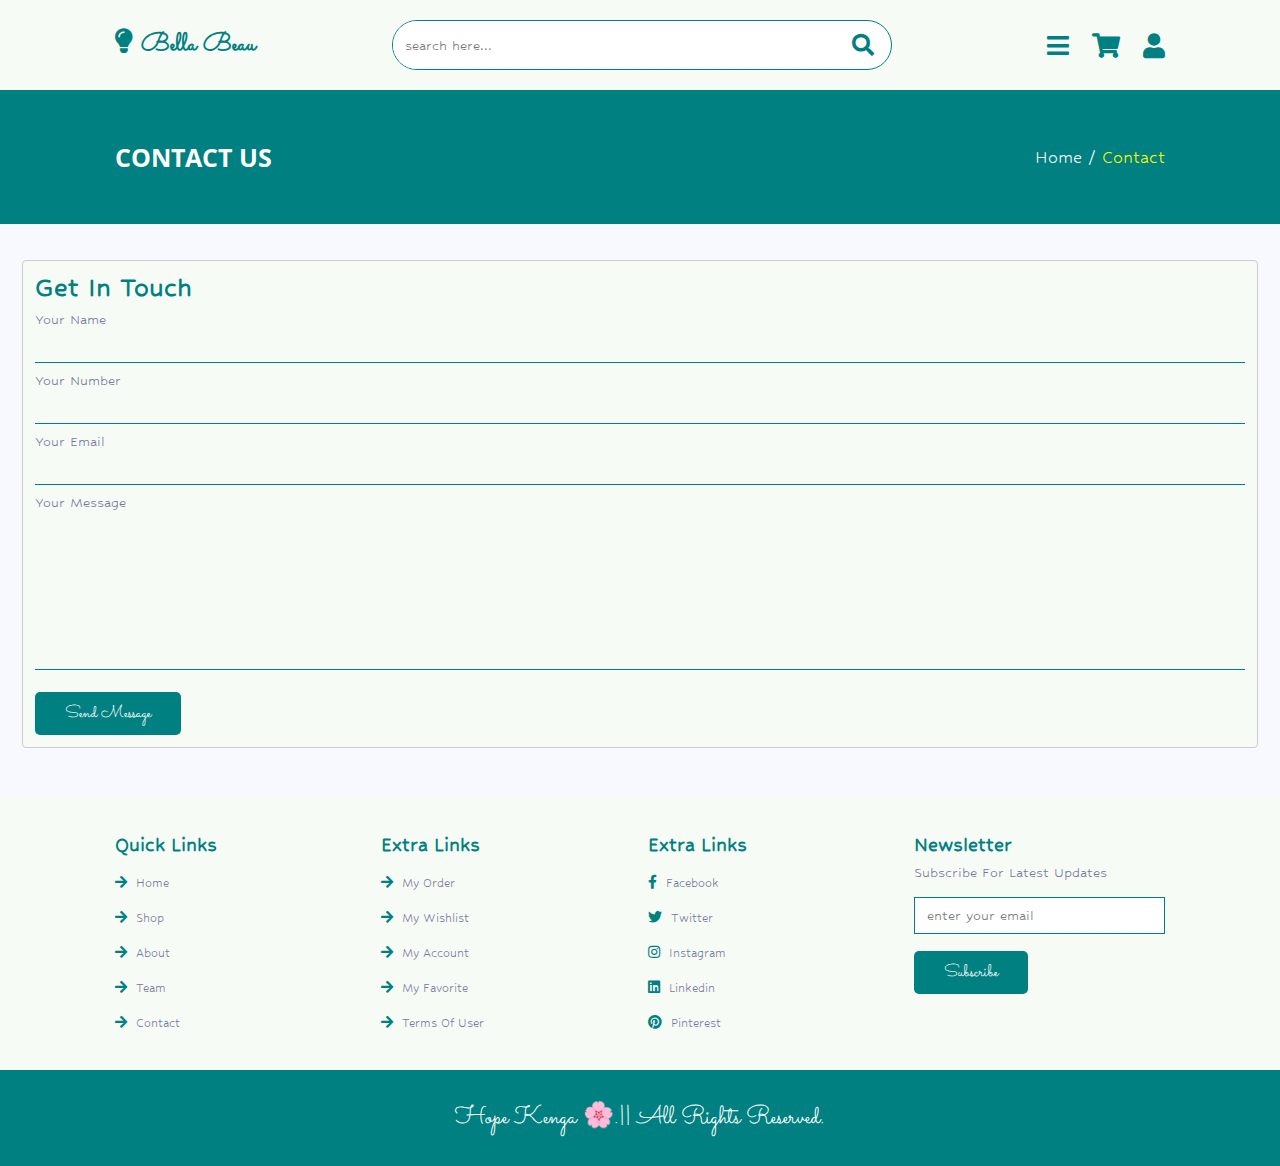
<file: contact.html>
<!DOCTYPE html>
<html lang="en">

<head>
    <meta charset="UTF-8">
    <meta http-equiv="X-UA-Compatible" content="IE=edge">
    <meta name="viewport" content="width=device-width, initial-scale=1.0">
    <title>Contact</title>
    <!-- font awesome cdn link  -->
    <link rel="stylesheet" href="https://cdnjs.cloudflare.com/ajax/libs/font-awesome/5.15.4/css/all.min.css">

    <!-- custom css file link  -->
    <link rel="stylesheet" href="css/style.css">
</head>

<body>
    <!-- header section starts  -->

    <header class="header">

        <a href="index.html" class="logo"> <i class="fas fa-lightbulb"></i> Bella Beau </a>

        <form action="" class="search-form">
            <input type="search" placeholder="search here..." id="search-box">
            <label for="search-box" class="fas fa-search"></label>
        </form>

        <div class="icons">
            <div id="menu-btn" class="fas fa-bars"></div>
            <div id="search-btn" class="fas fa-search"></div>
            <div id="cart-btn" class="fas fa-shopping-cart"></div>
            <div id="login-btn" class="fas fa-user"></div>
        </div>

    </header>

    <!-- header section ends  -->

    <!-- closer btn  -->

    <div id="closer" class="fas fa-times"></div>

    <!-- navbar  -->

    <nav class="navbar">
        <a href="index.html">home</a>
        <a href="shop.html">shop</a>
        <a href="about.html">about</a>
        <a href="team.html">team</a>

        <a href="contact.html">contact</a>
    </nav>

    <!-- shopping cart  -->

    <div class="shopping-cart">

        <div class="box">
            <i class="fas fa-times"></i>
            <img src="./images/cart1.jpg" alt="">
            <div class="content">
                <h3>morden bella beau</h3>
                <span class="quantity"> 1 </span>
                <span class="multiply"> x </span>
                <span class="price"> $140.00 </span>
            </div>
        </div>

        <div class="box">
            <i class="fas fa-times"></i>
            <img src="./images/cart2.jpg" alt="">
            <div class="content">
                <h3>morden bella beau</h3>
                <span class="quantity"> 1 </span>
                <span class="multiply"> x </span>
                <span class="price"> $140.00 </span>
            </div>
        </div>

        <div class="box">
            <i class="fas fa-times"></i>
            <img src="./images/cart3.jpg" alt="">
            <div class="content">
                <h3>morden bella beau</h3>
                <span class="quantity"> 1 </span>
                <span class="multiply"> x </span>
                <span class="price"> $140.00 </span>
            </div>
        </div>

        <div class="box">
            <i class="fas fa-times"></i>
            <img src="./images/cart4.png" alt="">
            <div class="content">
                <h3>morden bella beau</h3>
                <span class="quantity"> 1 </span>
                <span class="multiply"> x </span>
                <span class="price"> $140.00 </span>
            </div>
        </div>

        <h3 class="total"> total : <span>$560.00</span> </h3>

        <a href="#" class="btn">checkout cart</a>

    </div>

    <!-- login form  -->

    <div class="login-form">

        <form action="">
            <h3>login form</h3>
            <input type="email" placeholder="enter your email" class="box">
            <input type="password" placeholder="enter your password" class="box">
            <div class="remember">
                <input type="checkbox" name="" id="remember-me">
                <label for="remember-me">remember me</label>
            </div>
            <input type="submit" value="login now" class="btn">
            <p>forget password? <a href="#">click here</a></p>
            <p>don't have an account? <a href="#">create now</a></p>
        </form>

    </div>

    <section class="heading">
        <h3>contact us</h3>
        <p> <a href="index.html">home</a> / <span>contact</span> </p>
    </section>

    <div class="contact">

        <form action="">
            <h3>get in touch</h3>
            <span>your name</span>
            <input type="text" class="box">
            <span>your number</span>
            <input type="number" class="box">
            <span>your email</span>
            <input type="email" class="box">
            <span>your message</span>
            <textarea class="box" name="" id="" cols="30" rows="10"></textarea>
            <input type="submit" value="send message" class="btn">
        </form>


    </div>



















    <!-- footer section  -->

    <section class="footer">

        <div class="box-container">

            <div class="box">
                <h3>quick links</h3>
                <a href="home.html"> <i class="fas fa-arrow-right"></i> home</a>
                <a href="shop.html"> <i class="fas fa-arrow-right"></i> shop</a>
                <a href="about.html"> <i class="fas fa-arrow-right"></i> about</a>
                <a href="team.html"> <i class="fas fa-arrow-right"></i> team</a>

                <a href="contact.html"> <i class="fas fa-arrow-right"></i> contact</a>
            </div>

            <div class="box">
                <h3>extra links</h3>
                <a href="#"> <i class="fas fa-arrow-right"></i> my order</a>
                <a href="#"> <i class="fas fa-arrow-right"></i> my wishlist</a>
                <a href="#"> <i class="fas fa-arrow-right"></i> my account</a>
                <a href="#"> <i class="fas fa-arrow-right"></i> my favorite</a>
                <a href="#"> <i class="fas fa-arrow-right"></i> terms of user</a>
            </div>

            <div class="box">
                <h3>extra links</h3>
                <a href="#"> <i class="fab fa-facebook-f"></i> facebook</a>
                <a href="#"> <i class="fab fa-twitter"></i> twitter</a>
                <a href="#"> <i class="fab fa-instagram"></i> instagram</a>
                <a href="#"> <i class="fab fa-linkedin"></i> linkedin</a>
                <a href="#"> <i class="fab fa-pinterest"></i> pinterest</a>
            </div>

            <div class="box">
                <h3>newsletter</h3>
                <p>subscribe for latest updates</p>
                <form action="">
                    <input type="email" name="" placeholder="enter your email" id="">
                    <input type="submit" value="subscribe" class="btn">
                </form>
            </div>

        </div>

    </section>

    <section class="credit">
        Hope Kenga 🌸.|| All rights reserved.
    </section>

    <!-- custom js file link  -->
    <script src="js/script.js"></script>
</body>

</html>
</file>
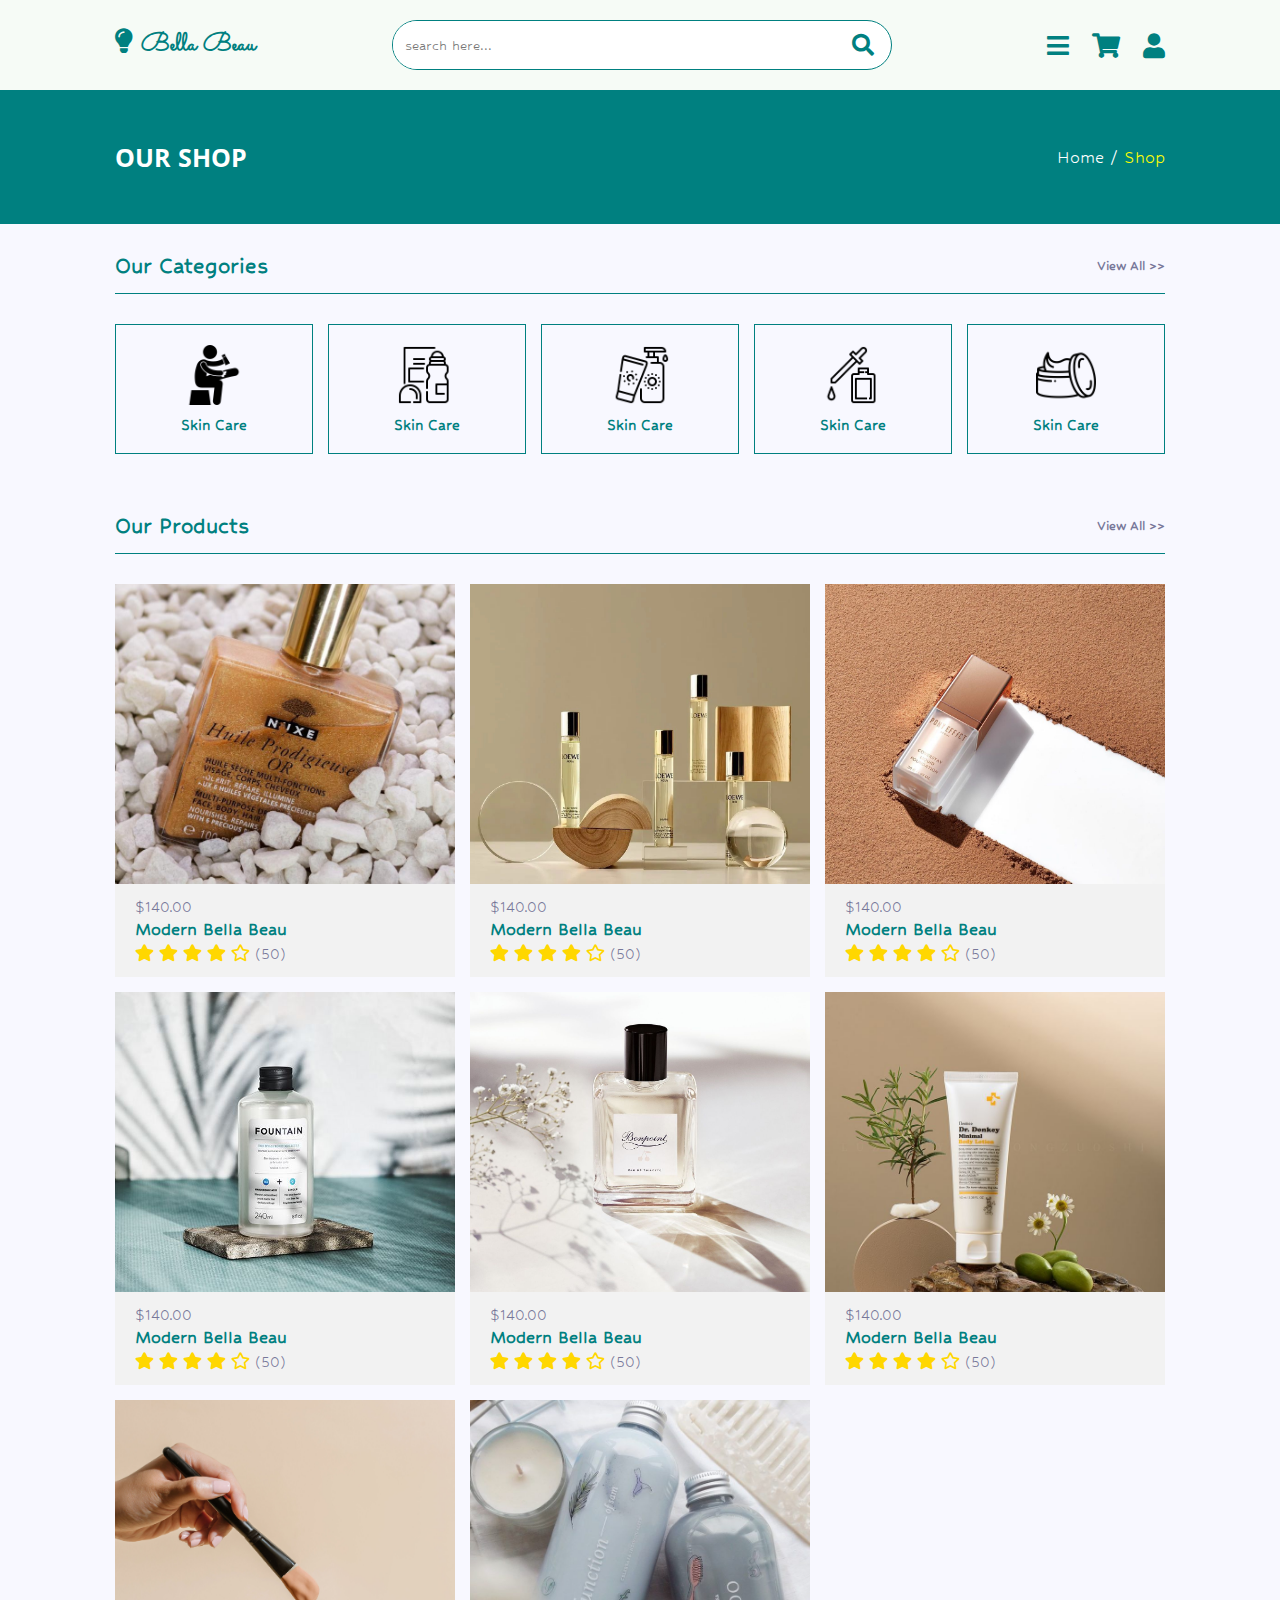
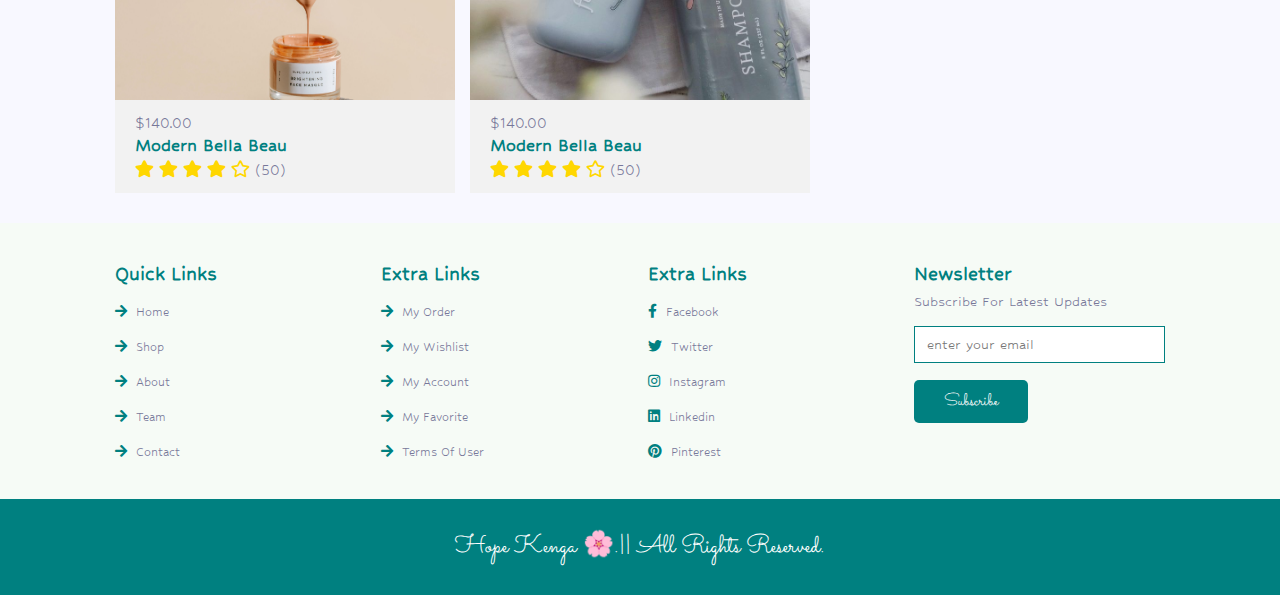
<file: shop.html>
<!DOCTYPE html>
<html lang="en">

<head>
    <meta charset="UTF-8">
    <meta http-equiv="X-UA-Compatible" content="IE=edge">
    <meta name="viewport" content="width=device-width, initial-scale=1.0">
    <title>shop</title>

    <!-- font awesome cdn link  -->
    <link rel="stylesheet" href="https://cdnjs.cloudflare.com/ajax/libs/font-awesome/5.15.4/css/all.min.css">

    <!-- custom css file link  -->
    <link rel="stylesheet" href="css/style.css">

</head>

<body>

    <!-- header section starts  -->

    <header class="header">

        <a href="index.html" class="logo"> <i class="fas fa-lightbulb"></i> Bella Beau </a>

        <form action="" class="search-form">
            <input type="search" placeholder="search here..." id="search-box">
            <label for="search-box" class="fas fa-search"></label>
        </form>

        <div class="icons">
            <div id="menu-btn" class="fas fa-bars"></div>
            <div id="search-btn" class="fas fa-search"></div>
            <div id="cart-btn" class="fas fa-shopping-cart"></div>
            <div id="login-btn" class="fas fa-user"></div>
        </div>

    </header>

    <!-- header section ends  -->

    <!-- closer btn  -->

    <div id="closer" class="fas fa-times"></div>

    <!-- navbar  -->

    <nav class="navbar">
        <a href="index.html">home</a>
        <a href="shop.html">shop</a>
        <a href="about.html">about</a>
        <a href="team.html">team</a>

        <a href="contact.html">contact</a>
    </nav>

    <!-- shopping cart  -->

    <div class="shopping-cart">

        <div class="box">
            <i class="fas fa-times"></i>
            <img src="./images/cart1.jpg" alt="">
            <div class="content">
                <h3>morden bella beau</h3>
                <span class="quantity"> 1 </span>
                <span class="multiply"> x </span>
                <span class="price"> $140.00 </span>
            </div>
        </div>

        <div class="box">
            <i class="fas fa-times"></i>
            <img src="./images/cart2.jpg
        " alt="">
            <div class="content">
                <h3>morden bella beau</h3>
                <span class="quantity"> 1 </span>
                <span class="multiply"> x </span>
                <span class="price"> $140.00 </span>
            </div>
        </div>

        <div class="box">
            <i class="fas fa-times"></i>
            <img src="./images/cart3.jpg" alt="">
            <div class="content">
                <h3>morden bella beau</h3>
                <span class="quantity"> 1 </span>
                <span class="multiply"> x </span>
                <span class="price"> $140.00 </span>
            </div>
        </div>

        <div class="box">
            <i class="fas fa-times"></i>
            <img src="./images/cart4.png" alt="">
            <div class="content">
                <h3>morden bella beau</h3>
                <span class="quantity"> 1 </span>
                <span class="multiply"> x </span>
                <span class="price"> $140.00 </span>
            </div>
        </div>

        <h3 class="total"> total : <span>$560.00</span> </h3>

        <a href="#" class="btn">checkout cart</a>

    </div>

    <!-- login form  -->

    <div class="login-form">

        <form action="">
            <h3>login form</h3>
            <input type="email" placeholder="enter your email" class="box">
            <input type="password" placeholder="enter your password" class="box">
            <div class="remember">
                <input type="checkbox" name="" id="remember-me">
                <label for="remember-me">remember me</label>
            </div>
            <input type="submit" value="login now" class="btn">
            <p>forget password? <a href="#">click here</a></p>
            <p>don't have an account? <a href="#">create now</a></p>
        </form>

    </div>

    <section class="heading">
        <h3>our shop</h3>
        <p> <a href="index.html">home</a> / <span>shop</span> </p>
    </section>

    <section class="category">

        <h1 class="title"> <span>our categories</span> <a href="#">view all >></a> </h1>

        <div class="box-container">

            <a href="#" class="box">
                <img src="./images/icon1.png" alt="">
                <h3>skin care</h3>
            </a>

            <a href="#" class="box">
                <img src="./images/icon2.png" alt="">
                <h3>Skin care</h3>
            </a>

            <a href="#" class="box">
                <img src="./images/icon3.png" alt="">
                <h3>skin care</h3>
            </a>

            <a href="#" class="box">
                <img src="./images/icon4.png" alt="">
                <h3>skin care</h3>
            </a>

            <a href="#" class="box">
                <img src="./images/icon5.png" alt="">
                <h3>skin care</h3>
            </a>

        </div>

    </section>

    <section class="products">

        <h1 class="title"> <span>our products</span> <a href="#">view all >></a> </h1>

        <div class="box-container">

            <div class="box">
                <div class="icons">
                    <a href="#" class="fas fa-shopping-cart"></a>
                    <a href="#" class="fas fa-heart"></a>
                    <a href="#" class="fas fa-eye"></a>
                </div>
                <div class="image">
                    <img src="./images/product1.jpg" alt="">
                </div>
                <div class="content">
                    <div class="price">$140.00</div>
                    <h3>modern bella beau</h3>
                    <div class="stars">
                        <i class="fas fa-star"></i>
                        <i class="fas fa-star"></i>
                        <i class="fas fa-star"></i>
                        <i class="fas fa-star"></i>
                        <i class="far fa-star"></i>
                        <span> (50) </span>
                    </div>
                </div>
            </div>

            <div class="box">
                <div class="icons">
                    <a href="#" class="fas fa-shopping-cart"></a>
                    <a href="#" class="fas fa-heart"></a>
                    <a href="#" class="fas fa-eye"></a>
                </div>
                <div class="image">
                    <img src="./images/product2.jpg" alt="">
                </div>
                <div class="content">
                    <div class="price">$140.00</div>
                    <h3>modern bella beau</h3>
                    <div class="stars">
                        <i class="fas fa-star"></i>
                        <i class="fas fa-star"></i>
                        <i class="fas fa-star"></i>
                        <i class="fas fa-star"></i>
                        <i class="far fa-star"></i>
                        <span> (50) </span>
                    </div>
                </div>
            </div>

            <div class="box">
                <div class="icons">
                    <a href="#" class="fas fa-shopping-cart"></a>
                    <a href="#" class="fas fa-heart"></a>
                    <a href="#" class="fas fa-eye"></a>
                </div>
                <div class="image">
                    <img src="./images/product3.jpg" alt="">
                </div>
                <div class="content">
                    <div class="price">$140.00</div>
                    <h3>modern bella beau</h3>
                    <div class="stars">
                        <i class="fas fa-star"></i>
                        <i class="fas fa-star"></i>
                        <i class="fas fa-star"></i>
                        <i class="fas fa-star"></i>
                        <i class="far fa-star"></i>
                        <span> (50) </span>
                    </div>
                </div>
            </div>

            <div class="box">
                <div class="icons">
                    <a href="#" class="fas fa-shopping-cart"></a>
                    <a href="#" class="fas fa-heart"></a>
                    <a href="#" class="fas fa-eye"></a>
                </div>
                <div class="image">
                    <img src="./images/product4.jpg" alt="">
                </div>
                <div class="content">
                    <div class="price">$140.00</div>
                    <h3>modern bella beau</h3>
                    <div class="stars">
                        <i class="fas fa-star"></i>
                        <i class="fas fa-star"></i>
                        <i class="fas fa-star"></i>
                        <i class="fas fa-star"></i>
                        <i class="far fa-star"></i>
                        <span> (50) </span>
                    </div>
                </div>
            </div>

            <div class="box">
                <div class="icons">
                    <a href="#" class="fas fa-shopping-cart"></a>
                    <a href="#" class="fas fa-heart"></a>
                    <a href="#" class="fas fa-eye"></a>
                </div>
                <div class="image">
                    <img src="./images/product 5.jpg" alt="">
                </div>
                <div class="content">
                    <div class="price">$140.00</div>
                    <h3>modern bella beau</h3>
                    <div class="stars">
                        <i class="fas fa-star"></i>
                        <i class="fas fa-star"></i>
                        <i class="fas fa-star"></i>
                        <i class="fas fa-star"></i>
                        <i class="far fa-star"></i>
                        <span> (50) </span>
                    </div>
                </div>
            </div>

            <div class="box">
                <div class="icons">
                    <a href="#" class="fas fa-shopping-cart"></a>
                    <a href="#" class="fas fa-heart"></a>
                    <a href="#" class="fas fa-eye"></a>
                </div>
                <div class="image">
                    <img src="./images/product6.jpg" alt="">
                </div>
                <div class="content">
                    <div class="price">$140.00</div>
                    <h3>modern bella beau</h3>
                    <div class="stars">
                        <i class="fas fa-star"></i>
                        <i class="fas fa-star"></i>
                        <i class="fas fa-star"></i>
                        <i class="fas fa-star"></i>
                        <i class="far fa-star"></i>
                        <span> (50) </span>
                    </div>
                </div>
            </div>

            <div class="box">
                <div class="icons">
                    <a href="#" class="fas fa-shopping-cart"></a>
                    <a href="#" class="fas fa-heart"></a>
                    <a href="#" class="fas fa-eye"></a>
                </div>
                <div class="image">
                    <img src="./images/product 7.jpg" alt="">
                </div>
                <div class="content">
                    <div class="price">$140.00</div>
                    <h3>modern bella beau</h3>
                    <div class="stars">
                        <i class="fas fa-star"></i>
                        <i class="fas fa-star"></i>
                        <i class="fas fa-star"></i>
                        <i class="fas fa-star"></i>
                        <i class="far fa-star"></i>
                        <span> (50) </span>
                    </div>
                </div>
            </div>

            <div class="box">
                <div class="icons">
                    <a href="#" class="fas fa-shopping-cart"></a>
                    <a href="#" class="fas fa-heart"></a>
                    <a href="#" class="fas fa-eye"></a>
                </div>
                <div class="image">
                    <img src="./images/product8.jpg" alt="">
                </div>
                <div class="content">
                    <div class="price">$140.00</div>
                    <h3>modern bella beau</h3>
                    <div class="stars">
                        <i class="fas fa-star"></i>
                        <i class="fas fa-star"></i>
                        <i class="fas fa-star"></i>
                        <i class="fas fa-star"></i>
                        <i class="far fa-star"></i>
                        <span> (50) </span>
                    </div>
                </div>
            </div>

        </div>

    </section>




















    <!-- footer section  -->

    <section class="footer">

        <div class="box-container">

            <div class="box">
                <h3>quick links</h3>
                <a href="index.html"> <i class="fas fa-arrow-right"></i> home</a>
                <a href="shop.html"> <i class="fas fa-arrow-right"></i> shop</a>
                <a href="about.html"> <i class="fas fa-arrow-right"></i> about</a>
                <a href="team.html"> <i class="fas fa-arrow-right"></i> team</a>

                <a href="contact.html"> <i class="fas fa-arrow-right"></i> contact</a>
            </div>

            <div class="box">
                <h3>extra links</h3>
                <a href="#"> <i class="fas fa-arrow-right"></i> my order</a>
                <a href="#"> <i class="fas fa-arrow-right"></i> my wishlist</a>
                <a href="#"> <i class="fas fa-arrow-right"></i> my account</a>
                <a href="#"> <i class="fas fa-arrow-right"></i> my favorite</a>
                <a href="#"> <i class="fas fa-arrow-right"></i> terms of user</a>
            </div>

            <div class="box">
                <h3>extra links</h3>
                <a href="#"> <i class="fab fa-facebook-f"></i> facebook</a>
                <a href="#"> <i class="fab fa-twitter"></i> twitter</a>
                <a href="#"> <i class="fab fa-instagram"></i> instagram</a>
                <a href="#"> <i class="fab fa-linkedin"></i> linkedin</a>
                <a href="#"> <i class="fab fa-pinterest"></i> pinterest</a>
            </div>

            <div class="box">
                <h3>newsletter</h3>
                <p>subscribe for latest updates</p>
                <form action="">
                    <input type="email" name="" placeholder="enter your email" id="">
                    <input type="submit" value="subscribe" class="btn">
                </form>
            </div>

        </div>

    </section>

    <section class="credit">
        Hope Kenga 🌸.|| All rights reserved.
    </section>

    <!-- custom js file link  -->
    <script src="js/script.js"></script>

</body>

</html>
</file>
<file: css/style.css>
@import url('https://fonts.googleapis.com/css2?family=Hubballi&family=Open+Sans:wght@300&family=Sacramento&display=swap');
* {
    font-family: 'Hubballi', sans-serif;
    color: #008080;
    margin: 0;
    padding: 0;
    -webkit-box-sizing: border-box;
    box-sizing: border-box;
    outline: none;
    border: none;
    text-decoration: none;
    text-transform: capitalize;
    -webkit-transition: .2s linear;
    transition: .2s linear;
}

html {
    font-size: 62.5%;
    overflow-x: hidden;
}

body {
    background: #F8F8FF;
}

html::-webkit-scrollbar {
    width: 1rem;
}

html::-webkit-scrollbar-track {
    background: #fff;
}

html::-webkit-scrollbar-thumb {
    background: #008080;
    border-radius: 0.5rem;
}

section {
    padding: 3rem 9%;
}

.heading {
    font-family: 'Open Sans';
    background: #008080;
    display: -webkit-box;
    display: -ms-flexbox;
    display: flex;
    -webkit-box-align: center;
    -ms-flex-align: center;
    align-items: center;
    -webkit-box-pack: justify;
    -ms-flex-pack: justify;
    justify-content: space-between;
    padding-top: 5rem;
    padding-bottom: 5rem;
}

.heading h3 {
    font-family: 'Open Sans';
    font-size: 2.5rem;
    text-transform: uppercase;
    color: #fff;
}

.heading p {
    color: #fff;
    font-size: 2rem;
}

.heading p span {
    color: yellow;
}

.heading p a {
    color: #fff;
}

.heading p a:hover {
    color: yellow;
}

.title {
    display: -webkit-box;
    display: -ms-flexbox;
    display: flex;
    -webkit-box-align: center;
    -ms-flex-align: center;
    align-items: center;
    -webkit-box-pack: justify;
    -ms-flex-pack: justify;
    justify-content: space-between;
    margin-bottom: 3rem;
    border-bottom: 0.1rem solid #008080;
    padding-bottom: 1.5rem;
}

.title span {
    font-size: 2.5rem;
    color: #008080;
}

.title a {
    font-size: 1.5rem;
    color: #779;
}

.title a:hover {
    color: #FFDAB9;
}

.btn {
    display: inline-block;
    margin-top: 1rem;
    padding: .9rem 3rem;
    font-size: 1.7rem;
    font-family: 'Sacramento';
    background: #008080;
    color: #fff;
    cursor: pointer;
    border-radius: 0.5rem;
}

.btn:hover {
    background: #daa520;
}

.header {
    padding: 2rem 9%;
    position: -webkit-sticky;
    position: sticky;
    top: 0;
    left: 0;
    right: 0;
    z-index: 100;
    background: #f6fbf6;
    display: -webkit-box;
    display: -ms-flexbox;
    display: flex;
    -webkit-box-align: center;
    -ms-flex-align: center;
    align-items: center;
    -webkit-box-pack: justify;
    -ms-flex-pack: justify;
    justify-content: space-between;
}

.header .logo {
    font-family: 'Sacramento';
    font-size: 2.5rem;
    color: #008080;
    font-weight: bolder;
}

.header .logo i {
    padding-right: .3rem;
}

.header .search-form {
    height: 5rem;
    width: 50rem;
    border-radius: 5rem;
    background: #fff;
    overflow: hidden;
    display: -webkit-box;
    display: -ms-flexbox;
    display: flex;
    -webkit-box-align: center;
    -ms-flex-align: center;
    align-items: center;
    border: 0.1rem solid #008080;
}

.header .search-form input {
    height: 100%;
    width: 100%;
    padding: 0 1.2rem;
    font-size: 1.6rem;
    color: #008080;
    text-transform: none;
}

.header .search-form label {
    font-size: 2.2rem;
    padding-right: 1.7rem;
    cursor: pointer;
    color: #008080;
}

.header .search-form label:hover {
    color: #779;
}

.header .icons div {
    margin-left: 2rem;
    font-size: 2.5rem;
    cursor: pointer;
    color: #008080;
}

.header .icons div:hover {
    color: #779;
}

#search-btn {
    display: none;
}

@-webkit-keyframes rotate {
    0% {
        -webkit-transform: rotate(360deg);
        transform: rotate(360deg);
        opacity: 0;
    }
}

@keyframes rotate {
    0% {
        -webkit-transform: rotate(360deg);
        transform: rotate(360deg);
        opacity: 0;
    }
}

#closer {
    position: fixed;
    top: 1.5rem;
    right: 2rem;
    font-size: 5rem;
    cursor: pointer;
    z-index: 10000;
    color: #008080;
    -webkit-animation: rotate .4s linear .4s backwards;
    animation: rotate .4s linear .4s backwards;
    display: none;
}

#closer:hover {
    color: #779;
}

.navbar {
    position: fixed;
    top: 0;
    right: -101%;
    z-index: 1000;
    width: 35rem;
    height: 100vh;
    background: #fff;
    display: -webkit-box;
    display: -ms-flexbox;
    display: flex;
    -webkit-box-align: center;
    -ms-flex-align: center;
    align-items: center;
    -webkit-box-pack: center;
    -ms-flex-pack: center;
    justify-content: center;
    -webkit-box-orient: vertical;
    -webkit-box-direction: normal;
    -ms-flex-flow: column;
    flex-flow: column;
}

.navbar.active {
    right: 0;
    -webkit-box-shadow: 0 0 0 100vw rgba(0, 0, 0, 0.5);
    box-shadow: 0 0 0 100vw rgba(0, 0, 0, 0.5);
    -webkit-transition: .4s linear;
    transition: .4s linear;
}

.navbar a {
    margin: 1rem 0;
    font-size: 2.5rem;
    color: #008080;
}

.navbar a:hover {
    color: #779;
}

.shopping-cart {
    position: fixed;
    top: 0;
    right: -101%;
    z-index: 1000;
    width: 35rem;
    height: 100vh;
    background: #fff;
    padding: 2rem;
    padding-top: 8rem;
    overflow-y: scroll;
}

.shopping-cart.active {
    right: 0;
    -webkit-box-shadow: 0 0 0 100vw rgba(0, 0, 0, 0.5);
    box-shadow: 0 0 0 100vw rgba(0, 0, 0, 0.5);
    -webkit-transition: .4s linear;
    transition: .4s linear;
}

.shopping-cart::-webkit-scrollbar {
    width: 1rem;
}

.shopping-cart::-webkit-scrollbar-track {
    background: #fff;
}

.shopping-cart::-webkit-scrollbar-thumb {
    background: #008080;
}

.shopping-cart .box {
    display: -webkit-box;
    display: -ms-flexbox;
    display: flex;
    -webkit-box-align: center;
    -ms-flex-align: center;
    align-items: center;
    gap: 1.5rem;
    position: relative;
    margin-bottom: 1rem;
}

.shopping-cart .box .fa-times {
    position: absolute;
    top: 50%;
    right: 1rem;
    -webkit-transform: translateY(-50%);
    transform: translateY(-50%);
    font-size: 2rem;
    color: #779;
    cursor: pointer;
}

.shopping-cart .box .fa-times:hover {
    color: #008080;
}

.shopping-cart .box img {
    height: 8rem;
}

.shopping-cart .box .content h3 {
    color: #008080;
    font-size: 1.8rem;
    padding-bottom: .5rem;
}

.shopping-cart .box .content span {
    font-size: 1.5rem;
    color: #779;
}

.shopping-cart .box .content span.multipy {
    margin: 0 1rem;
}

.shopping-cart .total {
    text-align: center;
    font-size: 2rem;
    padding: 1rem 0;
    color: #779;
}

.shopping-cart .total span {
    color: #008080;
}

.shopping-cart .btn {
    width: 100%;
    text-align: center;
}

.login-form {
    border-radius: 0.5rem;
    position: fixed;
    top: 0;
    right: -101%;
    z-index: 1000;
    width: 35rem;
    height: 100vh;
    background: #fff;
    padding: 2rem;
    display: -webkit-box;
    display: -ms-flexbox;
    display: flex;
    -webkit-box-align: center;
    -ms-flex-align: center;
    align-items: center;
    -webkit-box-pack: center;
    -ms-flex-pack: center;
    justify-content: center;
}

.login-form.active {
    right: 0;
    -webkit-box-shadow: 0 0 0 100vw rgba(0, 0, 0, 0.5);
    box-shadow: 0 0 0 100vw rgba(0, 0, 0, 0.5);
    -webkit-transition: .4s linear;
    transition: .4s linear;
}

.login-form form {
    padding: 1.7rem;
    border: 0.1rem solid #008080;
}

.login-form form h3 {
    font-size: 2.2rem;
    padding-bottom: 1rem;
    color: #008080;
}

.login-form form .box {
    width: 100%;
    text-transform: none;
    font-size: 1.5rem;
    color: #008080;
    padding: 1rem 1.2rem;
    border: 0.1rem solid #008080;
    margin: .7rem 0;
    border-radius: 0.5rem;
}

.login-form form .remember {
    display: -webkit-box;
    display: -ms-flexbox;
    display: flex;
    -webkit-box-align: center;
    -ms-flex-align: center;
    align-items: center;
    gap: .5rem;
}

.login-form form .remember label {
    padding: 1rem 0;
    cursor: pointer;
    font-size: 1.5rem;
    color: #779;
}

.login-form form .btn {
    margin: 1rem 0;
    width: 100%;
    text-align: center;
    border-radius: 0.5rem;
}

.login-form form p {
    padding-top: 1rem;
    font-size: 1.4rem;
    color: #779;
}

.login-form form p a {
    color: #008080;
}

.login-form form p a:hover {
    text-decoration: underline;
}

@-webkit-keyframes fadeOut {
    0% {
        -webkit-transform: scale(0.5);
        transform: scale(0.5);
        opacity: 0;
    }
}

@keyframes fadeOut {
    0% {
        -webkit-transform: scale(0.5);
        transform: scale(0.5);
        opacity: 0;
    }
}

@-webkit-keyframes fadeLeft {
    0% {
        -webkit-transform: translateX(-5rem);
        transform: translateX(-5rem);
        opacity: 0;
    }
}

@keyframes fadeLeft {
    0% {
        -webkit-transform: translateX(-5rem);
        transform: translateX(-5rem);
        opacity: 0;
    }
}

.home {
    position: relative;
}

.home .slides-container .slide {
    display: -webkit-box;
    display: -ms-flexbox;
    display: flex;
    -webkit-box-align: center;
    -ms-flex-align: center;
    align-items: center;
    -ms-flex-wrap: wrap;
    flex-wrap: wrap;
    gap: 1.5rem;
    display: none;
}

.home .slides-container .slide.active {
    display: -webkit-box;
    display: -ms-flexbox;
    display: flex;
}

.home .slides-container .slide .content {
    -webkit-box-flex: 1;
    -ms-flex: 1 1 40rem;
    flex: 1 1 40rem;
    -webkit-animation: fadeLeft .4s linear .4s backwards;
    animation: fadeLeft .4s linear .4s backwards;
}

.home .slides-container .slide .content span {
    font-size: 2.5rem;
    color: #779;
}

.home .slides-container .slide .content h3 {
    font-size: 6rem;
    color: #008080;
    padding-top: .5rem;
}

.home .slides-container .slide .content p {
    font-size: 1.5rem;
    color: #779;
    padding: .5rem 0;
    line-height: 2;
}

.home .slides-container .slide .image {
    -webkit-box-flex: 1;
    -ms-flex: 1 1 40rem;
    flex: 1 1 40rem;
    padding: 3rem 0;
}

.home .slides-container .slide .image img {
    width: 100%;
    -webkit-animation: fadeOut .4s linear;
    animation: fadeOut .4s linear;
}

.home #slide-next,
.home #slide-prev {
    position: absolute;
    top: 50%;
    -webkit-transform: translateY(-50%);
    transform: translateY(-50%);
    height: 5rem;
    width: 5rem;
    line-height: 5rem;
    font-size: 3rem;
    -webkit-box-shadow: 0 0.5rem 1rem rgba(0, 0, 0, 0.1);
    box-shadow: 0 0.5rem 1rem rgba(0, 0, 0, 0.1);
    border: 0.1rem solid #008080;
    text-align: center;
    background: #fff;
    cursor: pointer;
}

.home #slide-next:hover,
.home #slide-prev:hover {
    background: #008080;
    color: #fff;
}

.home #slide-next {
    right: 2rem;
}

.home #slide-prev {
    left: 2rem;
}

.banner-container {
    display: -ms-grid;
    display: grid;
    -ms-grid-columns: (minmax(30rem, 1fr))[auto-fit];
    grid-template-columns: repeat(auto-fit, minmax(30rem, 1fr));
    gap: 1.5rem;
}

.banner-container .banner {
    height: 25rem;
    overflow: hidden;
    position: relative;
}

.banner-container .banner img {
    height: 100%;
    width: 100%;
    -o-object-fit: cover;
    object-fit: cover;
}

.banner-container .banner:hover img {
    -webkit-transform: scale(1.2);
    transform: scale(1.2);
}

.banner-container .banner .content {
    position: absolute;
    top: 50%;
    left: 2rem;
    -webkit-transform: translateY(-50%);
    transform: translateY(-50%);
}

.banner-container .banner .content span {
    font-size: 1.7rem;
    color: #779;
}

.banner-container .banner .content h3 {
    padding-top: .5rem;
    font-size: 2.2rem;
    color: #008080;
}

.banner-container .banner .content .btn {
    padding: .7rem 2.5rem;
    border-radius: 0.5rem;
}

.category .box-container {
    display: -ms-grid;
    display: grid;
    -ms-grid-columns: (minmax(16rem, 1fr))[auto-fit];
    grid-template-columns: repeat(auto-fit, minmax(16rem, 1fr));
    gap: 1.5rem;
}

.category .box-container .box {
    padding: 2rem;
    border: 0.1rem solid #008080;
    text-align: center;
}

.category .box-container .box:hover {
    background: #008080;
}

.category .box-container .box:hover img {
    -webkit-filter: invert(1);
    filter: invert(1);
}

.category .box-container .box:hover h3 {
    color: #fff;
}

.category .box-container .box img {
    height: 6rem;
    margin-bottom: 1rem;
}

.category .box-container .box h3 {
    font-size: 1.7rem;
    color: #008080;
}

.products .box-container {
    display: -ms-grid;
    display: grid;
    -ms-grid-columns: (minmax(26rem, 1fr))[auto-fit];
    grid-template-columns: repeat(auto-fit, minmax(26rem, 1fr));
    gap: 1.5rem;
}

.products .box-container .box {
    position: relative;
    background: #f2f2f2;
    overflow: hidden;
}

.products .box-container .box:hover .image img {
    -webkit-transform: scale(1.2);
    transform: scale(1.2);
}

.products .box-container .box:hover .icons {
    top: 0;
}

.products .box-container .box .icons {
    position: absolute;
    top: -100%;
    left: 0;
    height: 30rem;
    width: 100%;
    display: -webkit-box;
    display: -ms-flexbox;
    display: flex;
    -webkit-box-align: center;
    -ms-flex-align: center;
    align-items: center;
    -webkit-box-pack: center;
    -ms-flex-pack: center;
    justify-content: center;
    gap: .5rem;
    background: rgba(242, 242, 242, 0.7);
    z-index: 10;
}

.products .box-container .box .icons a {
    border-radius: 0.5rem;
    text-align: center;
    height: 5rem;
    line-height: 5rem;
    width: 5rem;
    background: #fff;
    color: #008080;
    font-size: 2rem;
    -webkit-box-shadow: 0 0.5rem 1rem rgba(0, 0, 0, 0.1);
    box-shadow: 0 0.5rem 1rem rgba(0, 0, 0, 0.1);
}

.products .box-container .box .icons a:hover {
    background: #008080;
    color: #daa520;
}

.products .box-container .box .image {
    height: 30rem;
    width: 100%;
    overflow: hidden;
}

.products .box-container .box .image img {
    height: 100%;
    width: 100%;
    -o-object-fit: cover;
    object-fit: cover;
}

.products .box-container .box .content {
    padding: 1.5rem 2rem;
}

.products .box-container .box .content .price {
    font-size: 1.7rem;
    color: #779;
}

.products .box-container .box .content h3 {
    font-size: 2rem;
    color: #008080;
    padding: .5rem 0;
}

.products .box-container .box .content .stars {
    font-size: 1.7rem;
}

.products .box-container .box .content .stars i {
    color: gold;
}

.products .box-container .box .content .stars span {
    color: #779;
}

.about {
    display: -webkit-box;
    display: -ms-flexbox;
    display: flex;
    -webkit-box-align: center;
    -ms-flex-align: center;
    align-items: center;
    -ms-flex-wrap: wrap;
    flex-wrap: wrap;
    gap: 2rem;
}

.about .image {
    -webkit-box-flex: 1;
    -ms-flex: 1 1 40rem;
    flex: 1 1 40rem;
}

.about .image img {
    width: 100%;
}

.about .content {
    -webkit-box-flex: 1;
    -ms-flex: 1 1 40rem;
    flex: 1 1 40rem;
}

.about .content span {
    font-size: 2rem;
    color: #779;
}

.about .content h3 {
    font-family: 'Sacramento';
    font-size: 2.7rem;
    color: #008080;
    padding-top: 1rem;
}

.about .content p {
    font-size: 1.4rem;
    color: #779;
    padding: 1rem 0;
    line-height: 2;
}

.services .box-container {
    display: -ms-grid;
    display: grid;
    -ms-grid-columns: (minmax(30rem, 1fr))[auto-fit];
    grid-template-columns: repeat(auto-fit, minmax(30rem, 1fr));
    gap: 1.5rem;
}

.services .box-container .box {
    padding: 2rem;
    text-align: center;
    border: 0.1rem solid #008080;
}

.services .box-container .box img {
    height: 8rem;
    margin-bottom: 1rem;
}

.services .box-container .box h3 {
    font-size: 2.2rem;
    color: #008080;
}

.services .box-container .box p {
    font-size: 1.4rem;
    color: #779;
    line-height: 2;
    padding: 1rem 0;
}

.team .box-container {
    display: -ms-grid;
    display: grid;
    -ms-grid-columns: (minmax(30rem, 1fr))[auto-fit];
    grid-template-columns: repeat(auto-fit, minmax(30rem, 1fr));
    gap: 1.5rem;
}

.team .box-container .box {
    position: relative;
    overflow: hidden;
    border: 0.1rem solid #008080;
    -webkit-box-shadow: 0 0.5rem 1rem rgba(0, 0, 0, 0.1);
    box-shadow: 0 0.5rem 1rem rgba(0, 0, 0, 0.1);
    background: #f6fbf6;
}

.team .box-container .box:hover .image img {
    -webkit-transform: scale(1.1);
    transform: scale(1.1);
}

.team .box-container .box:hover .share {
    left: 0;
}

.team .box-container .box .share {
    width: 7rem;
    height: 50rem;
    position: absolute;
    top: 0;
    left: -8rem;
    z-index: 10;
    background: #008080;
    display: -webkit-box;
    display: -ms-flexbox;
    display: flex;
    -webkit-box-orient: vertical;
    -webkit-box-direction: normal;
    -ms-flex-flow: column;
    flex-flow: column;
    -webkit-box-pack: center;
    -ms-flex-pack: center;
    justify-content: center;
    -webkit-box-align: center;
    -ms-flex-align: center;
    align-items: center;
    gap: .7rem;
}

.team .box-container .box .share a {
    height: 5rem;
    width: 5rem;
    line-height: 5rem;
    font-size: 2.2rem;
    color: #fff;
    border: 0.1rem solid #fff;
    text-align: center;
}

.team .box-container .box .share a:hover {
    background: #fff;
    color: #daa520;
}

.team .box-container .box .image {
    height: 50rem;
    width: 100%;
    overflow: hidden;
}

.team .box-container .box .image img {
    height: 100%;
    width: 100%;
    -o-object-fit: cover;
    object-fit: cover;
}

.team .box-container .box .user {
    padding: 1rem 1.5rem;
    display: -webkit-box;
    display: -ms-flexbox;
    display: flex;
    -webkit-box-align: center;
    -ms-flex-align: center;
    align-items: center;
    -webkit-box-pack: justify;
    -ms-flex-pack: justify;
    justify-content: space-between;
}

.team .box-container .box .user h3 {
    font-size: 2rem;
    color: #008080;
}

.team .box-container .box .user span {
    font-size: 1.5rem;
    color: #779;
}

.contact {
    display: -webkit-box;
    display: -ms-flexbox;
    display: flex;
    -ms-flex-wrap: wrap;
    flex-wrap: wrap;
    padding: 3rem 0;
}

.contact form {
    box-sizing: border-box;
    border-radius: 0.5rem;
    padding: 3rem;
    width: 100%;
    padding: 12px;
    border: 1px solid #ccc;
    border-radius: 4px;
    box-sizing: border-box;
    margin-left: 22px;
    margin-top: 6px;
    margin-bottom: 16px;
    margin-right: 22px;
    resize: vertical;
    background: #f6fbf6;
    -webkit-box-flex: 1;
    -ms-flex: 1 1 40rem;
    flex: 1 1 40rem;
}

.contact form h3 {
    font-size: 3rem;
    padding-bottom: 1rem;
    color: #008080;
}

.contact form span {
    display: block;
    padding-bottom: 1rem;
    color: #779;
    font-size: 1.6rem;
}

.contact form .box {
    width: 100%;
    background: none;
    border-bottom: 0.1rem solid #008080;
    font-size: 1.6rem;
    color: #008080;
    text-transform: none;
    padding: .5rem 0;
    margin-bottom: 1rem;
}

.contact form textarea {
    height: 15rem;
    resize: none;
}

.contact .map {
    -webkit-box-flex: 1;
    -ms-flex: 1 1 40rem;
    flex: 1 1 40rem;
    width: 100%;
}

.footer {
    background: #f6fbf6;
}

.footer .box-container {
    display: -ms-grid;
    display: grid;
    -ms-grid-columns: (minmax(25rem, 1fr))[auto-fit];
    grid-template-columns: repeat(auto-fit, minmax(25rem, 1fr));
    gap: 1.5rem;
}

.footer .box-container .box h3 {
    font-size: 2.2rem;
    color: #008080;
    padding: 1rem 0;
}

.footer .box-container .box p {
    font-size: 1.6rem;
    color: #779;
    padding-bottom: 1rem;
}

.footer .box-container .box a {
    font-size: 1.4rem;
    color: #779;
    padding: 1rem 0;
    display: block;
}

.footer .box-container .box a:hover {
    color: #daa520;
}

.footer .box-container .box a:hover i {
    padding-right: 2rem;
}

.footer .box-container .box a i {
    padding-right: .5rem;
    color: #008080;
}

.footer .box-container .box form input[type="email"] {
    width: 100%;
    padding: 1rem 1.2rem;
    font-size: 1.6rem;
    color: #008080;
    text-transform: none;
    margin: .7rem 0;
    border: 0.1rem solid #008080;
}

.credit {
    font-family: 'Sacramento';
    text-align: center;
    font-size: 2.5rem;
    color: #fff;
    background: #008080;
}

@media (max-width: 991px) {
    html {
        font-size: 55%;
    }
    .header {
        padding: 2rem;
    }
    section {
        padding: 3rem 2rem;
    }
    .home #slide-next,
    .home #slide-prev {
        top: 95%;
    }
    .home #slide-prev {
        left: auto;
        right: 8rem;
    }
}

@media (max-width: 768px) {
    #search-btn {
        display: inline-block;
    }
    .header .search-form {
        position: absolute;
        top: -101%;
        left: 0;
        right: 0;
        width: 100%;
        border-radius: 0;
        border-left: 0;
        border-right: 0;
    }
    .header .search-form.active {
        top: 99%;
    }
}

@media (max-width: 450px) {
    html {
        font-size: 50%;
    }
    .home .slides-container .slide .content h3 {
        font-size: 4rem;
    }
    .heading {
        -webkit-box-orient: vertical;
        -webkit-box-direction: normal;
        -ms-flex-flow: column;
        flex-flow: column;
        gap: 1rem;
    }
}
</file>
